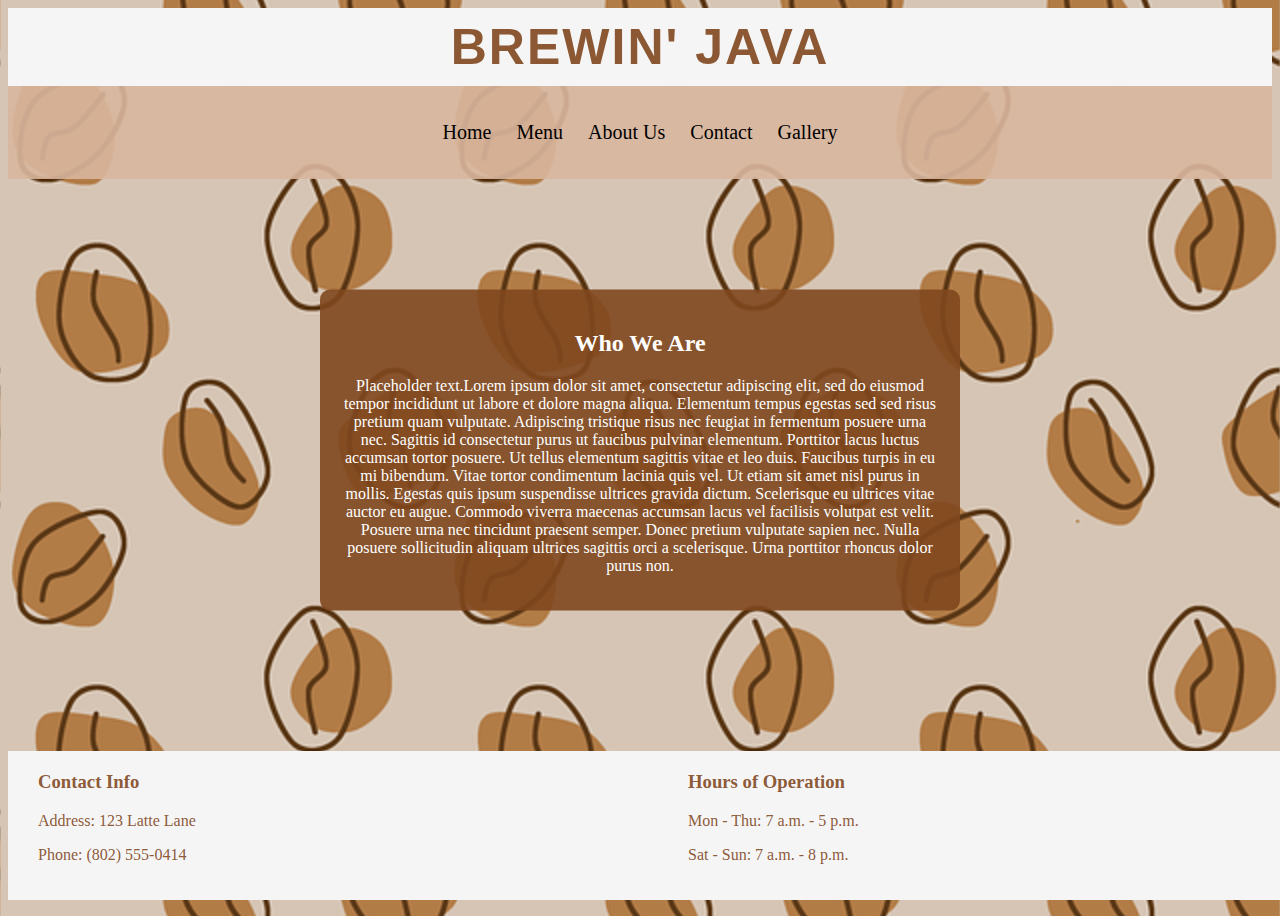
<file: index.html>
<!DOCTYPE html>
<html lang="en">
    <head>
        <meta charset="utf-8">
        <title>Brewin' Java</title>
        <link href="styles.css" rel="stylesheet">
    </head>

    <body>
        <header>
            <div class="logo">
                <span class="logo-text">Brewin' Java</span>
            </div>
        </header>

        <nav>
            <ul>
                <li><a href="index.html">Home</a></li>
                <li><a href="#">Menu</a></li>
                <li><a href="#">About Us</a></li>
                <li><a href="contact.html">Contact</a></li>
                <li><a href="gallery.html">Gallery</a></li>
            </ul>
        </nav>


        <div class="container">
                    <div class="text-overlay">
                        <h2>Who We Are</h2>
                            <p>Placeholder text.Lorem ipsum dolor sit amet, consectetur adipiscing elit, sed do eiusmod tempor incididunt ut labore et dolore magna aliqua. Elementum tempus egestas sed sed risus pretium quam vulputate. Adipiscing tristique risus nec feugiat in fermentum posuere urna nec. Sagittis id consectetur purus ut faucibus pulvinar elementum. Porttitor lacus luctus accumsan tortor posuere. Ut tellus elementum sagittis vitae et leo duis. Faucibus turpis in eu mi bibendum. Vitae tortor condimentum lacinia quis vel. Ut etiam sit amet nisl purus in mollis. Egestas quis ipsum suspendisse ultrices gravida dictum. Scelerisque eu ultrices vitae auctor eu augue. Commodo viverra maecenas accumsan lacus vel facilisis volutpat est velit. Posuere urna nec tincidunt praesent semper. Donec pretium vulputate sapien nec. Nulla posuere sollicitudin aliquam ultrices sagittis orci a scelerisque. Urna porttitor rhoncus dolor purus non.</p> 
                    </div>
        </div>
       

        
        <footer>
            <div class="footer-column">
                <h3>Contact Info</h3>
                <p>Address: 123 Latte Lane <br>
                <p>Phone: (802) 555-0414 </p> 
            </div>
            <div class="footer-column">
                <h3>Hours of Operation</h3>
                <p>Mon - Thu: 7 a.m. - 5 p.m.</p>
                <p>Sat - Sun: 7 a.m. - 8 p.m.</p>
            </div>
        </footer>

    </body>
</html>
</file>
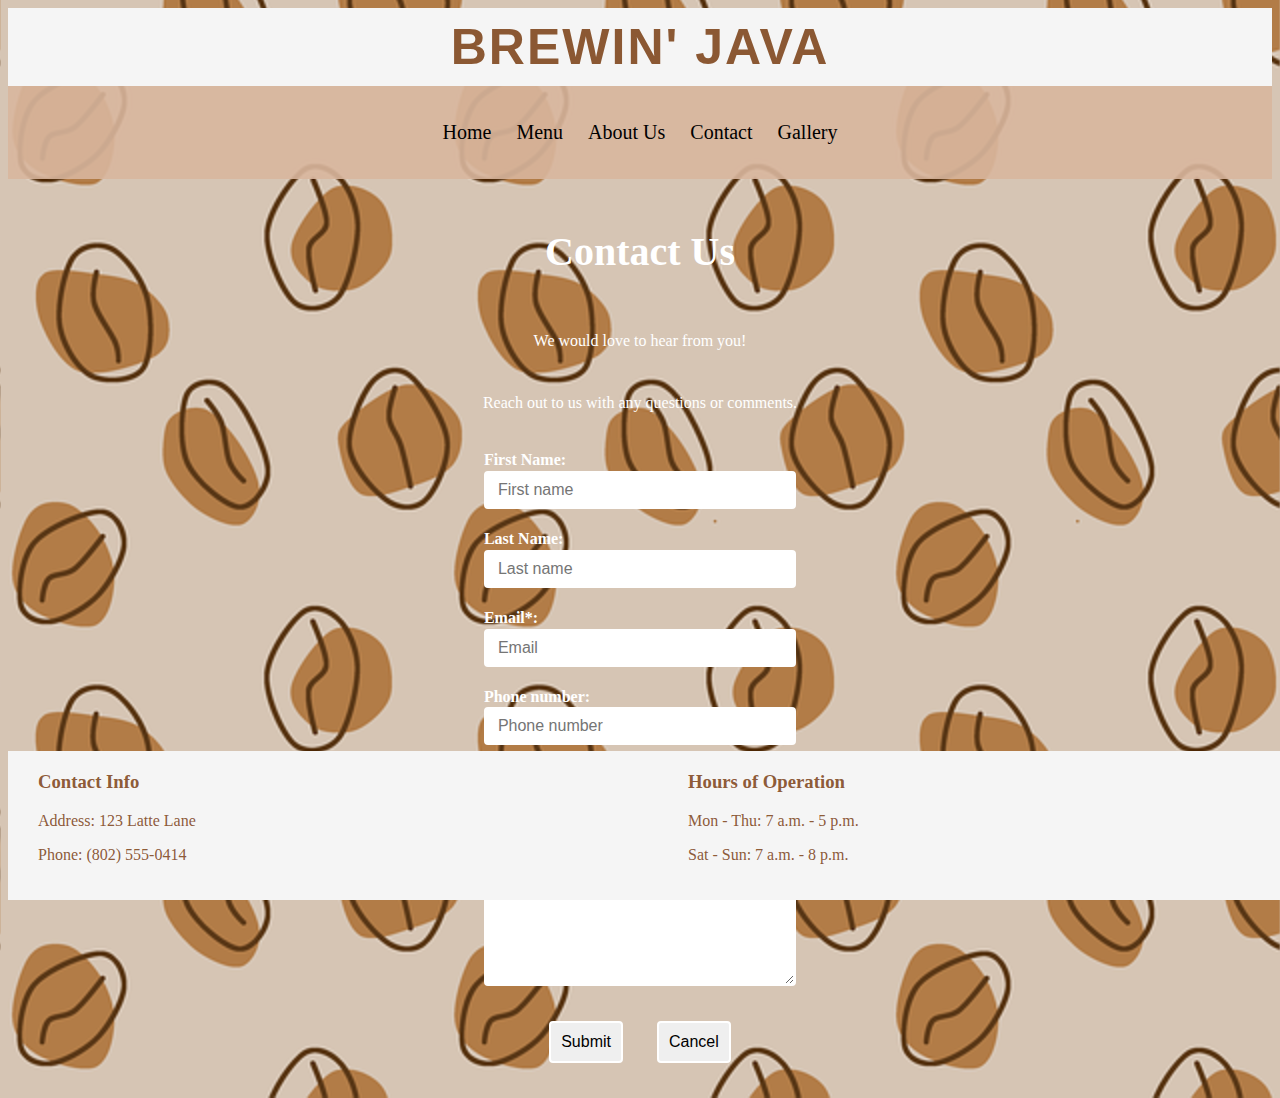
<file: contact.html>
<!DOCTYPE html>
<html lang="en">
  <head>
    <meta charset="utf-8">
    <title>Contact Us - Brewin' Java</title>
    <link href="styles.css" rel="stylesheet">
    
  </head>

  <body>
    <header>
      <div class="logo">
        <span class="logo-text">Brewin' Java</span>
      </div>
    </header>

    <nav>
      <ul>
        <li><a href="index.html">Home</a></li>
        <li><a href="#">Menu</a></li>
        <li><a href="#">About Us</a></li>
        <li><a href="contact.html">Contact</a></li>
        <li><a href="gallery.html">Gallery</a></li>
      </ul>
    </nav>

    <div class="form-container">
        <div class="contact-form">
            <h1 id="title">Contact Us</h1>
            <p>We would love to hear from you!</p>
            <p>Reach out to us with any questions or comments.</p>

        <form>
            <div class="formRow">
                <label for="fName"> First Name:</label>
                <input type="text" id="fName" name="name" placeholder="First name">
            </div>

            <div class="formRow">
                <label for="lName"> Last Name:</label>
                <input type="text" id="lName" name="name" placeholder="Last name">
            </div>

            <div class="formRow">
                <label for="email">Email*:</label>
                <input type="email" id="email" name="email" placeholder="Email" required>
            </div>
    
            <div class="formRow">
                <label for="phone">Phone number:</label>
                <input type="tel" id="phone" name="phone" placeholder="Phone number">
            </div>

            <div class="formRow">
                <label for="message">Message:</label>
                <textarea rows=10 id="message" name="message" placeholder="Your message"></textarea>
            </div>

            <div id="buttons">
                <input type="submit" value="Submit">
                <input type="reset" value="Cancel">
            </div>
    
        </form>
        </div>
    </div>

<footer>
    <div class="footer-column">
      <h3>Contact Info</h3>
      <p>Address: 123 Latte Lane <br></p>
      <p>Phone: (802) 555-0414</p>
    </div>
    <div class="footer-column">
      <h3>Hours of Operation</h3>
      <p>Mon - Thu: 7 a.m. - 5 p.m.</p>
      <p>Sat - Sun: 7 a.m. - 8 p.m.</p>
    </div>
  </footer>

</body>
</html>
</file>
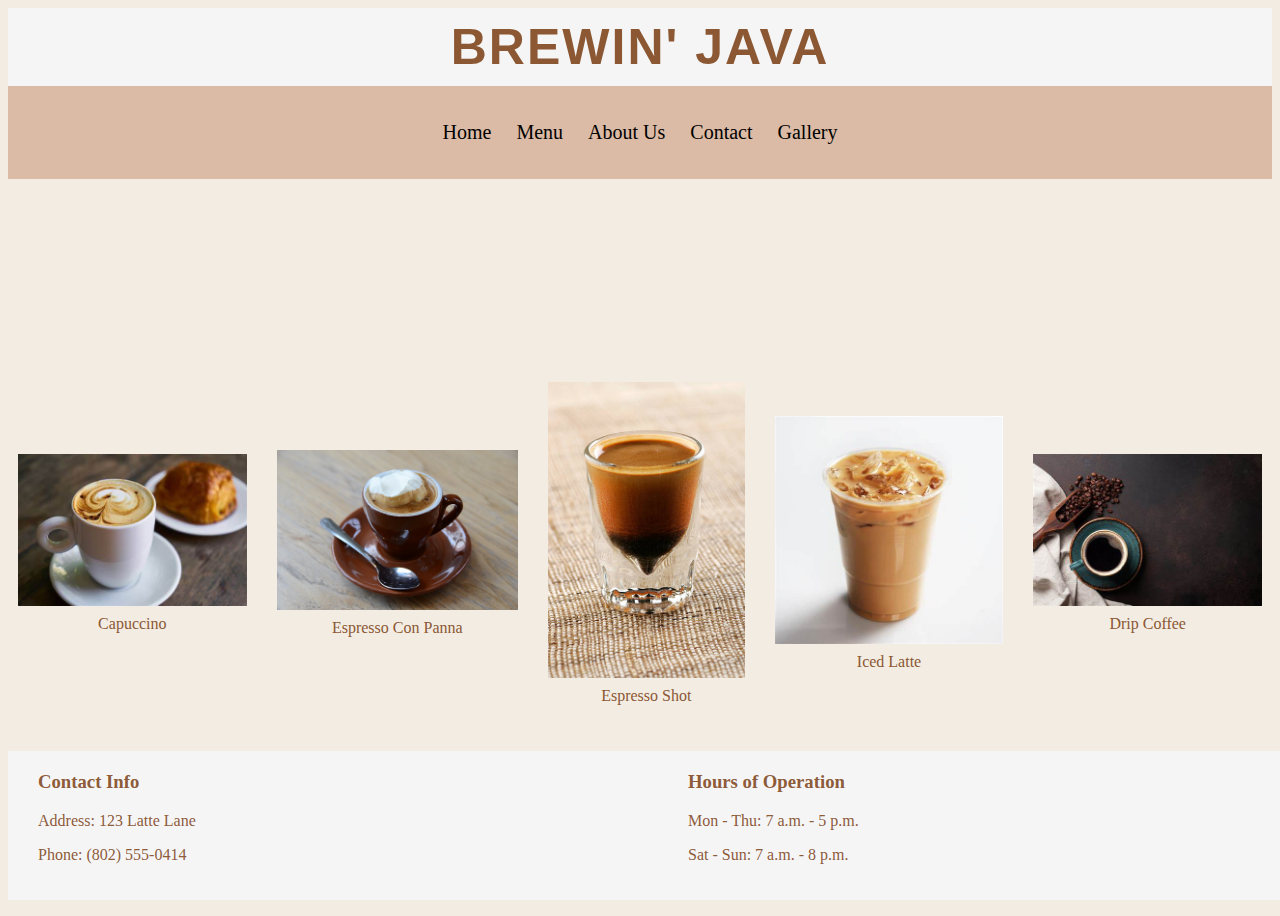
<file: gallery.html>
<!DOCTYPE html>
<html lang="en">
    <head>
        <meta charset="utf-8">
        <title>Brewin' Java</title>
        <link href="styles.css" rel="stylesheet">
    </head>

    <body class="no-background-image">
        <header>
            <div class="logo">
                <span class="logo-text">Brewin' Java</span>
            </div>
        </header>

        <nav>
            <ul>
                <li><a href="index.html">Home</a></li>
                <li><a href="#">Menu</a></li>
                <li><a href="#">About Us</a></li>
                <li><a href="contact.html">Contact</a></li>
                <li><a href="gallery.html">Gallery</a></li>
            </ul>
        </nav>

        <div class="gallery-container">
            <div class="mySlides">
                <img src="capuccino.jpg" alt="capuccino">
                <div class="caption">Capuccino</div>
            </div>

            <div class="mySlides">
                <img src="espresso_con_panna.jpg" alt="latte">
                <div class="caption">Espresso Con Panna</div>
            </div>

            <div class="mySlides">
                <img src="espresso_shot.jpg" alt="espresso shot">
                <div class="caption">Espresso Shot</div>
            </div>

            <div class="mySlides">
                <img src="iced_latte.jpg" alt="iced latte">
                <div class="caption">Iced Latte</div>
            </div>

            <div class="mySlides">
                <img src="drip_coffee.jpg" alt="cup of coffee">
                <div class="caption">Drip Coffee</div>
            </div>
        </div>


 <footer>
            <div class="footer-column">
                <h3>Contact Info</h3>
                <p>Address: 123 Latte Lane <br>
                <p>Phone: (802) 555-0414 </p> 
            </div>
            <div class="footer-column">
                <h3>Hours of Operation</h3>
                <p>Mon - Thu: 7 a.m. - 5 p.m.</p>
                <p>Sat - Sun: 7 a.m. - 8 p.m.</p>
            </div>
        </footer>






    </body>
    </html>
</file>
<file: styles.css>
body {
    display: grid;
    grid-template-columns: 1fr; 
    grid-template-rows: auto auto 1fr auto; 
    height: 100vh;
    background-image: url(coffee-beans_640.png);
    background-size: cover;
    background-position: center;
    background-color: rgba(0, 0, 0, 0.1);
}

/* Header Styles */
.logo {
    font-family: "helvetica" ,"Arial", sans-serif;
    font-weight: bold; 
    color: rgba(128, 71, 30, 0.9); 
}

.logo-text {
    text-transform: uppercase; /* Uppercase */
    font-family: "helvetica", 'Arial', sans-serif;
    font-size: 50px;
    font-weight: bold;
    letter-spacing: 2px;
}

header, footer {
    background-color: #F5F5F5;
    color: rgba(128, 71, 30, 0.9);
    padding: 10px;
}

header {
    text-align: center;
}

/* Navigation Styles */
nav {
    font-size: 20px;
    background-color: rgba(216, 182, 157, 0.9);
    padding: 15px;
    text-align: center; 
}

nav ul {
    list-style: none;
    padding: 0;
}

nav ul li {
    display: inline;
    margin-right: 20px;
}

nav ul li:last-child {
    margin-right: 0; 
}

nav ul li a {
    color: black;
    text-decoration: none;
}

a:hover {
    background-color: rgb(227, 165, 80) ;
}

/* Main Section Styles */
.container {
    display: grid;
    grid-template-columns: 1fr; 
    gap: 20px; 
}

.text-overlay {
    position: absolute;
    top: 50%; 
    left: 50%; 
    transform: translate(-50%, -50%); 
    text-align: center; 
    color: #fff; 
    background-color: rgba(128, 71, 30, 0.9); 
    padding: 20px; 
    border-radius: 10px; 
}

/* Footer Styles */
footer {
    position: absolute;
    bottom: 0;
    width: 100%;
    display: grid;
    grid-template-columns: repeat(2, 1fr); 
    gap: 20px; 
    padding: 20px;
    margin-top: 15px;
}

.footer-column {
    padding: 0 10px; 
}

.footer-column h3 {
    margin-top: 0; 
}

/* Contact Form Styles */
h1#title {
    font-size: 40px;
}

.form-container {
    padding: 20px;
    color: white;
}

.contact-form {
    display:flex;
    flex-flow: row wrap;
    flex-direction: column;
    gap: 10px;
    line-height: 1.3;
    justify-content: center;
    align-items: center;
}

.contact-form > div {
    border-radius: 20px;
    flex: 1 1 300px;
    font-size: 2.5em;
    padding: 10px;
    margin: 10px;
}

div.formRow {
    display: flex;
    flex-flow: row wrap;
    margin: 10px 0px;
    padding-bottom: 10px;
}

div.formRow > * {
    flex: 1 1 150px;
}

  
.contact-form input,
.contact-form textarea {
  font-size: 1rem;
  font-family: "Helvetica", "Arial", sans-serif;
  padding: 8px 12px;
  border-radius: 4px;
  border: 2px solid white;
}

.contact-form input:hover,
.contact-form textarea:hover {
  border-color: rgb(65, 41, 8);
}
  
  
label {
    font-size: 1em;
    font-weight: bold;
  }

  
div#buttons {
    text-align: center;
    width: 100%;
}
  
input[type='submit'], input[type='reset'] {
    font-size: 1rem;
    padding: 10px;
    margin: 15px;
}


/* Gallery Styles */

.no-background-image {
    background-image: none;
    background-color: rgb(243, 236, 227);
}

.gallery-container {
    display: flex;
    
    align-items: center;
    gap: 10px;
}

.mySlides {
    margin: 10px;
}

.mySlides img {
    max-width: 100%;
    height: auto;
    
}

.mySlides .caption {
    text-align: center;
    margin-top: 5px;
    color: rgb(139 88 51);
}

.mySlides img:hover {
    transform: scale(1, 1);
}
</file>
